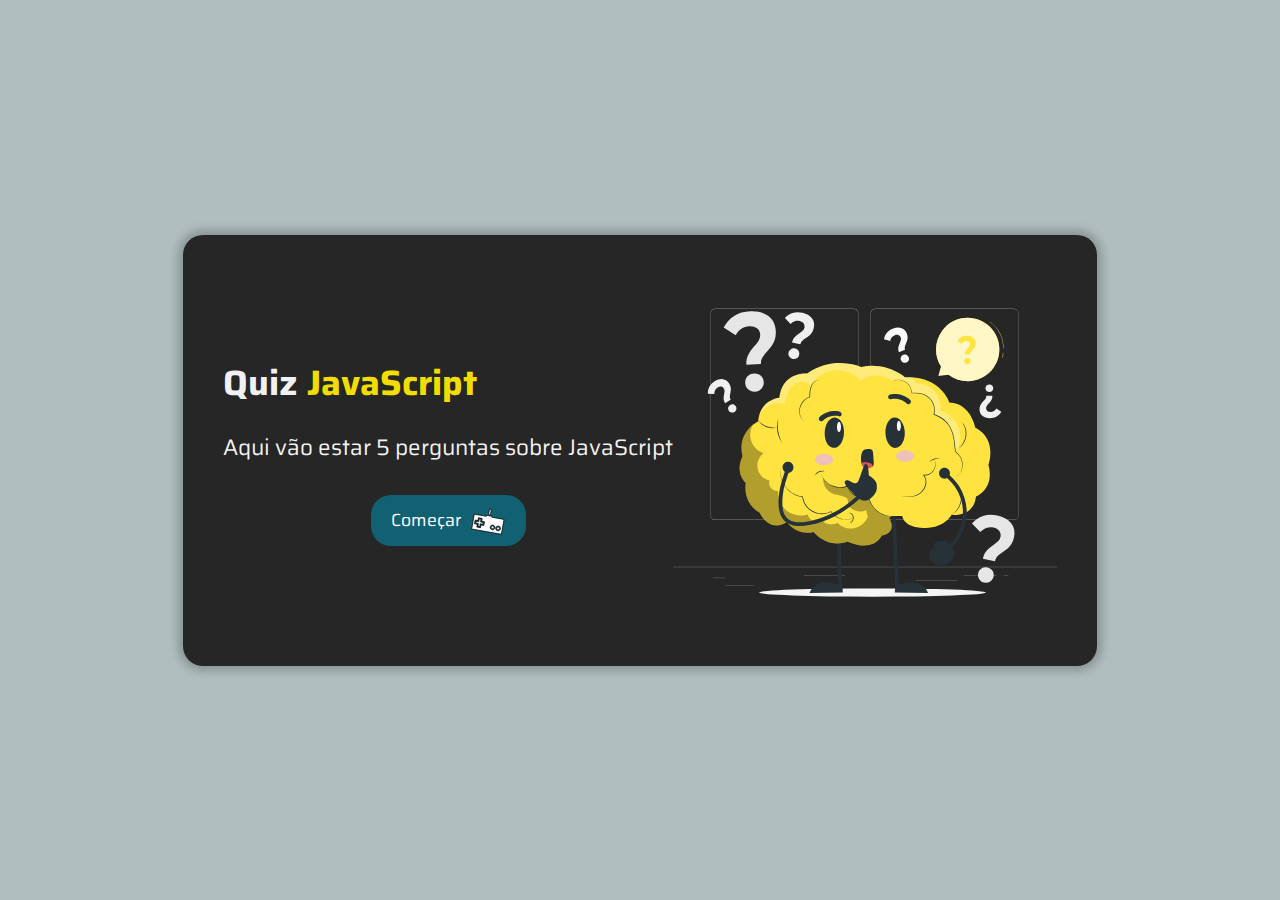
<file: assets/index.html>
<!DOCTYPE html>
<html lang="pt-BR">
<head>
    <meta charset="UTF-8">
    <meta name="viewport" content="width=device-width, initial-scale=1.0">
    <title>Quiz JS</title>
    <link rel="stylesheet" href="../styles/index.css">
</head>
<body>
    <main class="conteiner">
        <section>
            <div>
                <h1>Quiz <span>JavaScript</span></h1>
                <p>Aqui vão estar 5 perguntas sobre JavaScript</p>
                <div class="botao">
                    <a href="quizPage.html" class="buttonStart">Começar <img src="../svgs/controle-svg.svg"></a>
                </div>
            </div>
            <div>
                <img src="../svgs/imagemPrincipal.svg" alt="">
            </div>
        </section>
    </main>

    <script type="module" src="./js/index.js"></script>
</body>
</html>
</file>
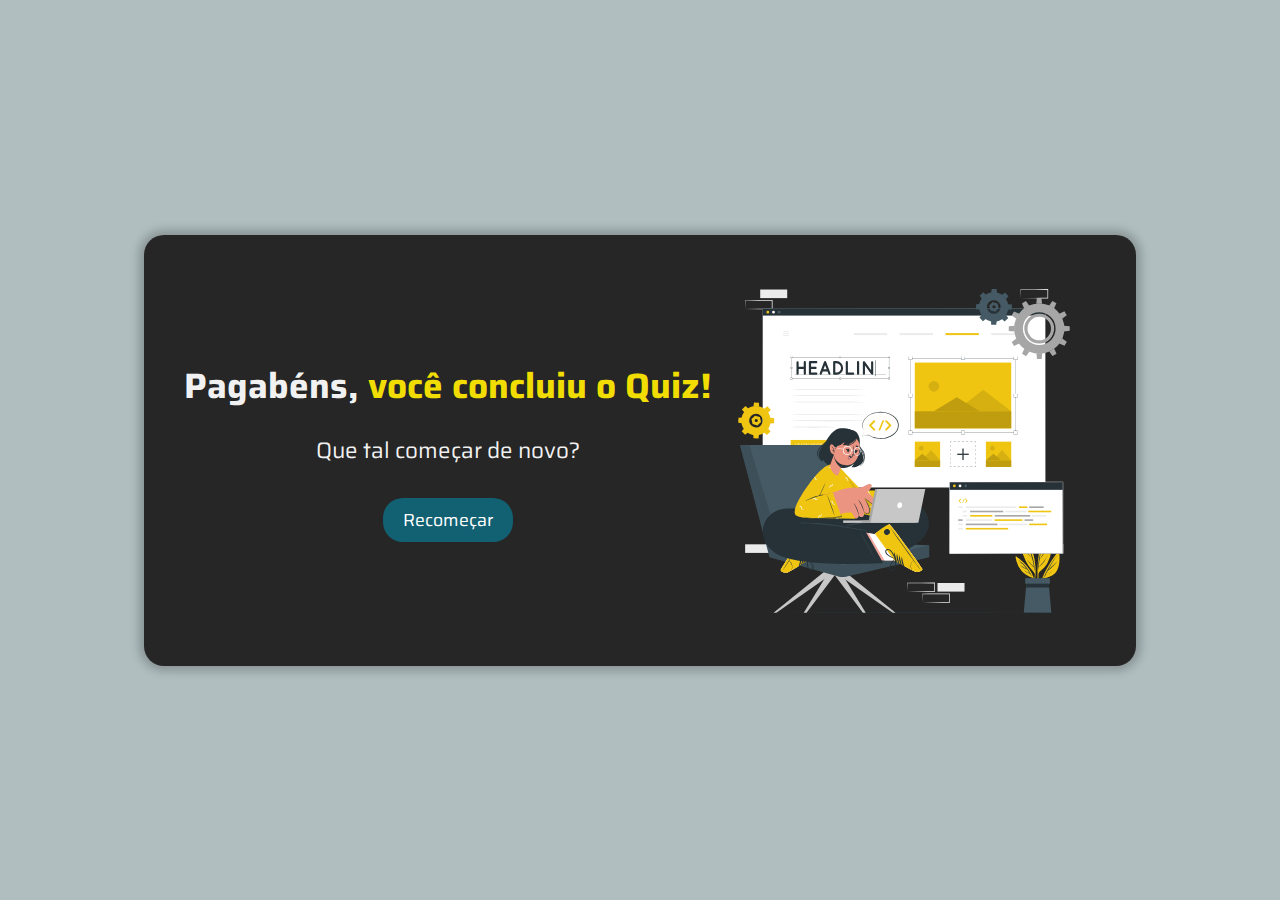
<file: assets/paginaDeRecomecar.html>
<!DOCTYPE html>
<html lang="pt-BR">
<head>
    <meta charset="UTF-8">
    <meta name="viewport" content="width=device-width, initial-scale=1.0">
    <title>Quiz</title>
    <link rel="stylesheet" href="../styles/index.css">
</head>
<body>
    <main class="conteiner">
        <section class="recomecarQuiz">
            <div>
                <h1>Pagabéns, <span>você concluiu o Quiz!</span></h1>
                <p>Que tal começar de novo?</p>
                <div class="botao">
                    <a class="buttonStart" href="index.html">Recomeçar</a>
                </div>
            </div>
            <div>
                <img src="../svgs/imagemPaginaRecomecar.svg" alt="Imagem de recomeçar">
            </div>
        </section>
    </main>
</body>
</html>
</file>
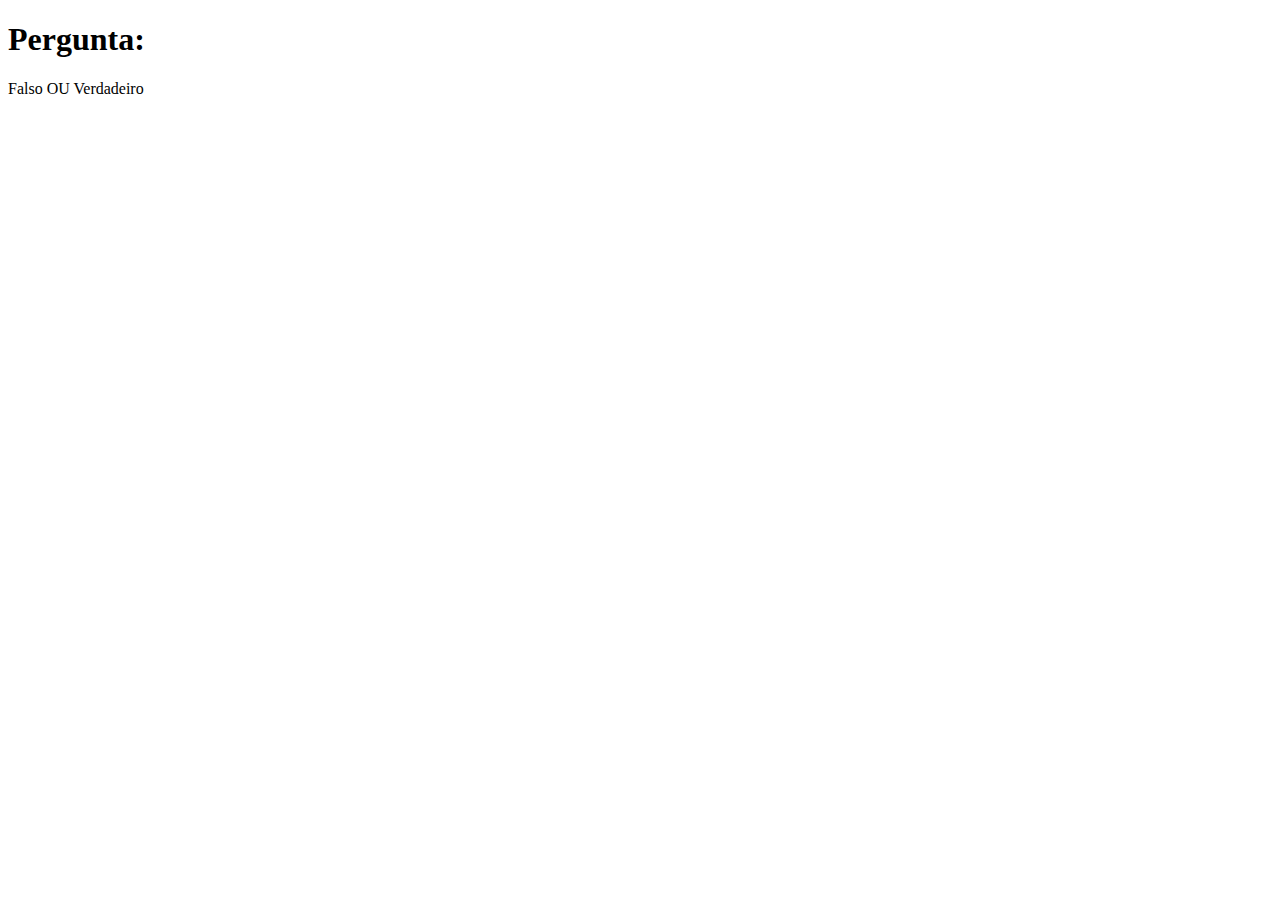
<file: assets/quizPage.html>
<!DOCTYPE html>
<html lang="pt-BR">
<head>
    <meta charset="UTF-8">
    <meta name="viewport" content="width=device-width, initial-scale=1.0">
    <title>Quiz JS</title>
</head>
<body>
    <main class="conteiner">
        <section class="sectionPergunta">
            <div>
                <h1>Pergunta:</h1>
                <div class="local_da_pergunta">
                    <p></p>
                </div>
                <div class="botoes">
                    <a data-botaoResposta="false">Falso</a>
                    <span>OU</span>
                    <a data-botaoResposta="true">Verdadeiro</a>
                </div>
            </div>
        </section>
    </main>
</body>
</html>
</file>
<file: styles/index.css>
@import url('https://fonts.googleapis.com/css2?family=Saira:wght@300;400;500&display=swap');

*{
    margin: 0px;
    padding: 0px;
    box-sizing: border-box;
    font-family: "Saira", Arial, monospace;
}

:root{
    --corFundo: #B0BEBF;
    --corFundoConteiner: #262626;
    --corJavaScript: rgba(255, 234, 0, 0.955);
    --corBotaoVerde: #126173;
    --corBotaoVermelho: rgb(202, 51, 51); 
}

.conteiner{
    display: flex;
    align-items: center;
    justify-content: center;
    height: 100vh;
    background-color: var(--corFundo);
}

.conteiner section{
    display: flex;
    align-items: center;
    justify-content: center;
    flex-wrap: wrap-reverse;
    background-color: var(--corFundoConteiner);
    box-shadow: 0px 0px 10px 5px rgba(0, 0, 0, 0.222);
    padding: 20px 40px;
    border-radius: 20px;
    color: rgba(255, 255, 255, 0.937);
}

.conteiner section.sectionPergunta{
    max-width: 900px;
    padding: 30px 50px;
    animation: perguntaAparece 1s ease forwards;
}

.conteiner section.sectionPergunta p{
    padding: 20px 10px;
    border-radius: 20px;
}

.conteiner section.sectionPergunta p span{
    color: var(--corJavaScript);
}

@keyframes perguntaAparece {
    from{
        opacity: 0;
        transform: translateX(-300px);
    }
    to{
        opacity: 1;
        transform: translateX(0px);
    }
}

.conteiner section h1{
    font-size: 2.2rem;
    margin-bottom: 20px;
}

.conteiner section h1 span{
    color: var(--corJavaScript);
}

.conteiner section p{
    font-size: 1.4rem;
    margin-bottom: 30px;
}

.conteiner section div.botao{
    display: flex;
    align-items: center;
    justify-content: center;
}

.conteiner section div.botao a{
    display: flex;
    align-items: center;
    gap: 10px;
    background-color: var(--corBotaoVerde);
    color: white;
    text-decoration: none;
    padding: 8px 20px;
    border-radius: 20px;
    font-size: 1.1rem;
    transition: all .3s ease;
}

.conteiner section div.botao a > img{
    width: 35px;
    transform: rotate(10deg);
}

.conteiner section div.botao a:hover{
    letter-spacing: 2px;
    background-color: #19859d;
}

.botoes{
    display: flex;
    align-items: center;
    justify-content: center;
    gap: 30px;
}

.botoes a{
    text-decoration: none;
    text-align: center;
    font-size: 1.1rem;
    min-width: 120px;
    padding: 10px;
    border-radius: 20px;
    background-color: var(--corBotaoVerde);
    color: white;
    border: 2px solid transparent;
    cursor: pointer;
    transition: all .3s ease;
}

.botoes a:nth-child(1){
    background-color: rgb(242, 56, 56);
}

.botoes a:hover{
    transform: scale(1.15) translateY(-4px);
    border-color: white;
}

.conteiner section div:nth-child(2) img{
    width: 30vw;
}

.respostaErrada{
    border: 4px solid red;
    animation: respostaErrada .3s ease alternate-reverse !important;
}

@keyframes respostaErrada {
    0%{
        transform: translateY(0px);
    }
    50%{
        transform: translateY(-20px);
    }
    100%{
        transform: translateY(0px);
    }
}

.recomecarQuiz div{
    text-align: center;
}

.recomecarQuiz h1 span {
    color: var(--corJavaScript);
}

@media (max-width: 600px){
    .conteiner section div:nth-child(2) img{
        width: 50vw;
    }

    .conteiner section {
        margin: 0px 10px;
    }
}
</file>
